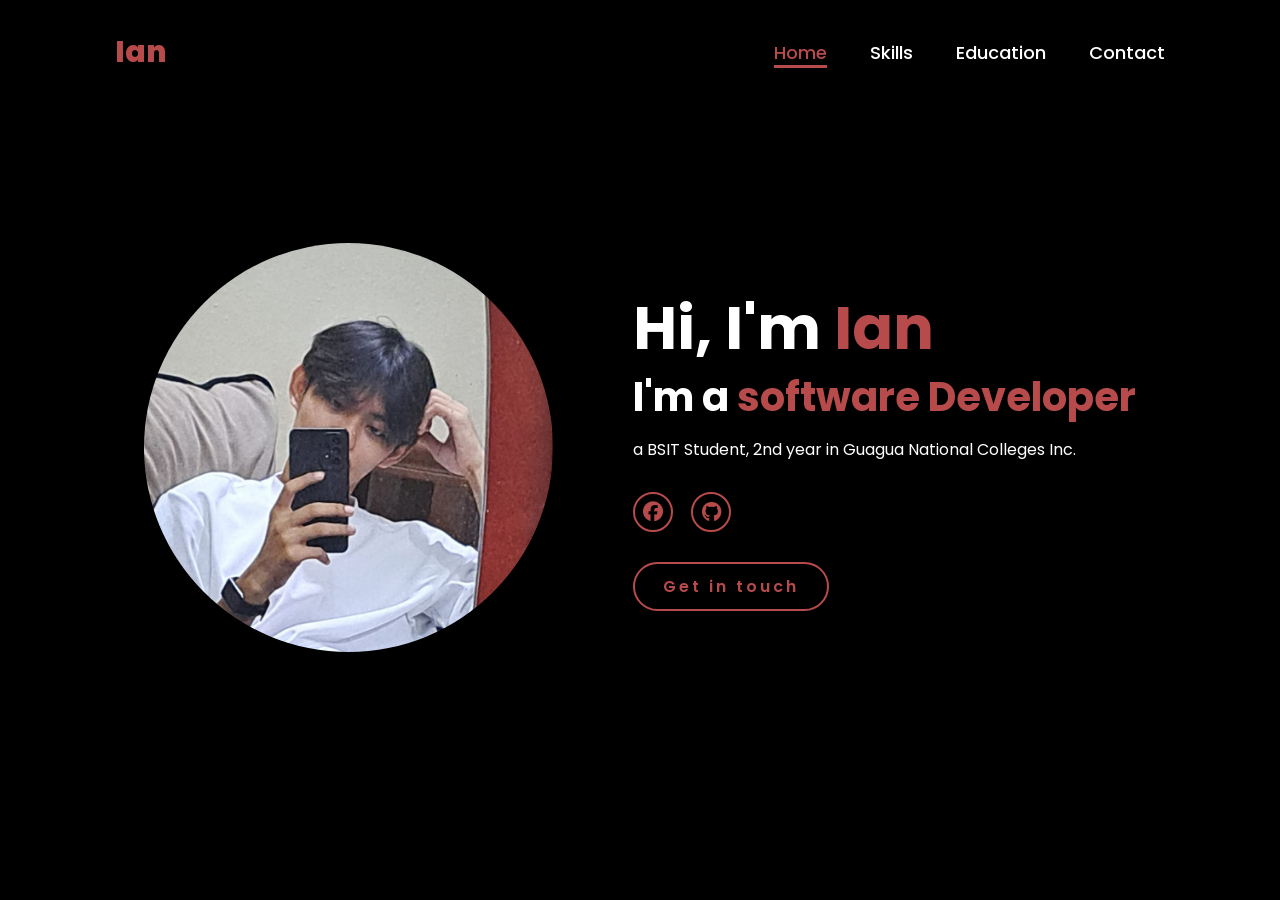
<file: index.html>
<!DOCTYPE html>
<html lang="en">
    
<head>
    <meta charset="UTF-8">
    <meta name="viewport" content="width=device-width, initial-scale=1.0">
    <link rel="stylesheet" href="https://cdnjs.cloudflare.com/ajax/libs/font-awesome/6.5.2/css/all.min.css">
    <link rel="stylesheet" href="style.css">
    <title>Portfolio Website</title>
</head>
<body>
    <header>
        <a href="index.html" class="logo">Ian</a>

        <nav>
            <a href="index.html" class="active">Home</a>
            <a href="skills.html">Skills</a>
            <a href="education.html">Education</a>
            <a href="contact.html">Contact</a>
        </nav>
    </header>
    <section class="home">
        <div class="home-img">
            <img src="main.jpg" alt="">
        </div>
        <div class="home-content">
            <h1>Hi, I'm <span>Ian</span></h1>
            <h3 class="typing-text">I'm a <span></span></h3>
            <p>a BSIT Student, 2nd year in Guagua National Colleges Inc.</p>
            
            <div class="social-icons">
                <a href="https://www.facebook.com/ianbrylle.relucio/" target="_blank" rel="noopener noreferrer">
                    <i class="fa-brands fa-facebook"></i>
                </a>
                <a href="https://github.com/Truenowrl" target="_blank" rel="noopener noreferrer">
                    <i class="fa-brands fa-github"></i>
                </a>
            </div>
            <a href="contact.html" class="btn">Get in touch</a>
        </div>
    </section>
</body>
</html>
</file>
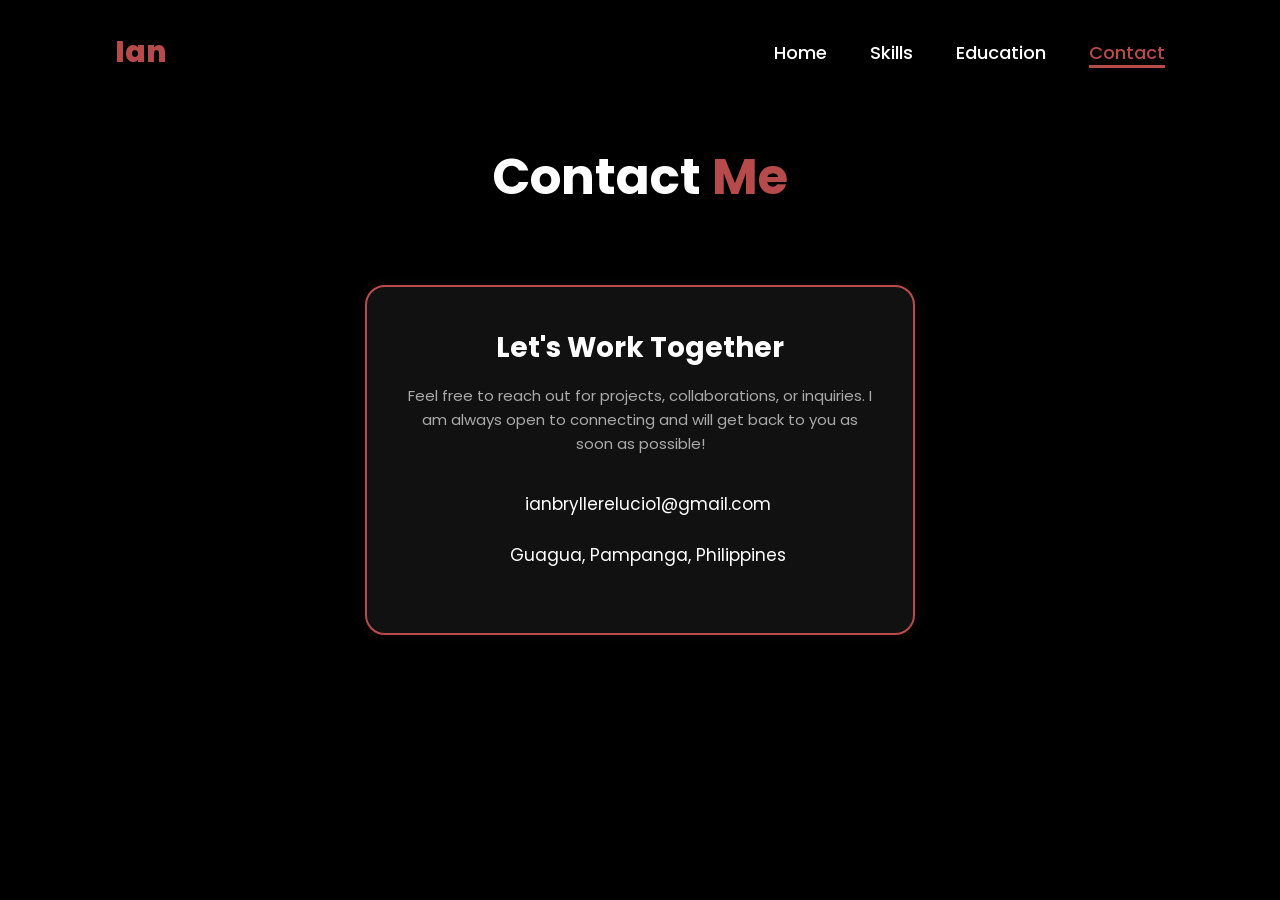
<file: contact.html>
<!DOCTYPE html>
<html lang="en">
<head>
    <meta charset="UTF-8">
    <meta name="viewport" content="width=device-width, initial-scale=1.0">
    <link rel="stylesheet" href="https://cloudflare.com">
    <link rel="stylesheet" href="style.css">
    <title>Contact Me - Ian</title>
</head>
<body>
    <header>
        <a href="index.html" class="logo">Ian</a>
        <nav>
            <a href="index.html">Home</a>
            <a href="skills.html">Skills</a>
            <a href="education.html">Education</a>
            <a href="contact.html" class="active">Contact</a>
        </nav>
    </header>

    <section class="contact">
        <h2 class="heading">Contact <span>Me</span></h2>
        
        <!-- Info Card -->
        <div class="contact-card">
            <h3>Let's Work Together</h3>
            <p>Feel free to reach out for projects, collaborations, or inquiries. I am always open to connecting and will get back to you as soon as possible!</p>
            
            <div class="info-item">
                <i class="fa-solid fa-envelope"></i>
                <a href="mailto:ianbryllerelucio1@://gmail.com">ianbryllerelucio1@gmail.com</a>
            </div>
            
            <div class="info-item">
                <i class="fa-solid fa-location-dot"></i>
                <span>Guagua, Pampanga, Philippines</span>
            </div>
        </div>
    </section>
</body>
</html>
</file>
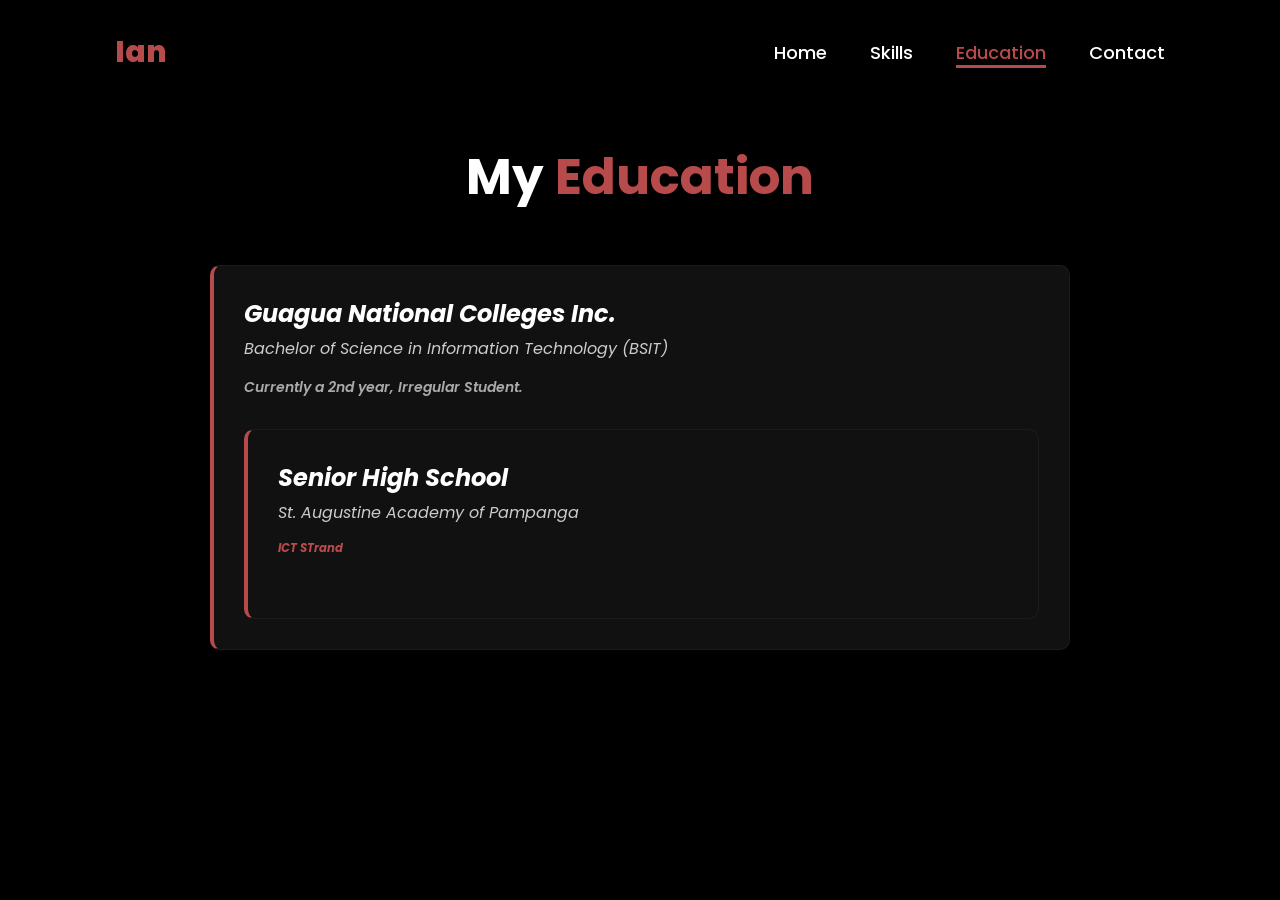
<file: education.html>
<!DOCTYPE html>
<html lang="en">
<head>
    <meta charset="UTF-8">
    <meta name="viewport" content="width=device-width, initial-scale=1.0">
    <link rel="stylesheet" href="https://cloudflare.com">
    <link rel="stylesheet" href="style.css">
    <title>Education - Ian</title>
</head>
<body>
    <header>
        <a href="index.html" class="logo">Ian</a>
        <nav>
            <a href="index.html">Home</a>
            <a href="skills.html">Skills</a>
            <a href="education.html" class="active">Education</a>
            <a href="contact.html">Contact</a>
        </nav>
    </header>

    <section class="education">
        <h2 class="heading">My <span>Education</span></h2>
        
        <div class="education-container">
            <!-- College Card -->
            <div class="education-box">
                <div class="edu-year"><i class="fa-solid fa-calendar-days">
                <h3>Guagua National Colleges Inc.</h3>
                <h4>Bachelor of Science in Information Technology (BSIT)</h4>
                <p>Currently a 2nd year, Irregular Student.</p>
            </div>

            <!-- High School Card -->
            <div class="education-box">
                <div class="edu-year"><i class="fa-solid fa-calendar-days">
                <h3>Senior High School</h3>
                <h4>St. Augustine Academy of Pampanga</h4>
                <h5>ICT STrand</h5>
            </div>
        </div>
    </section>
</body>
</html>
</file>
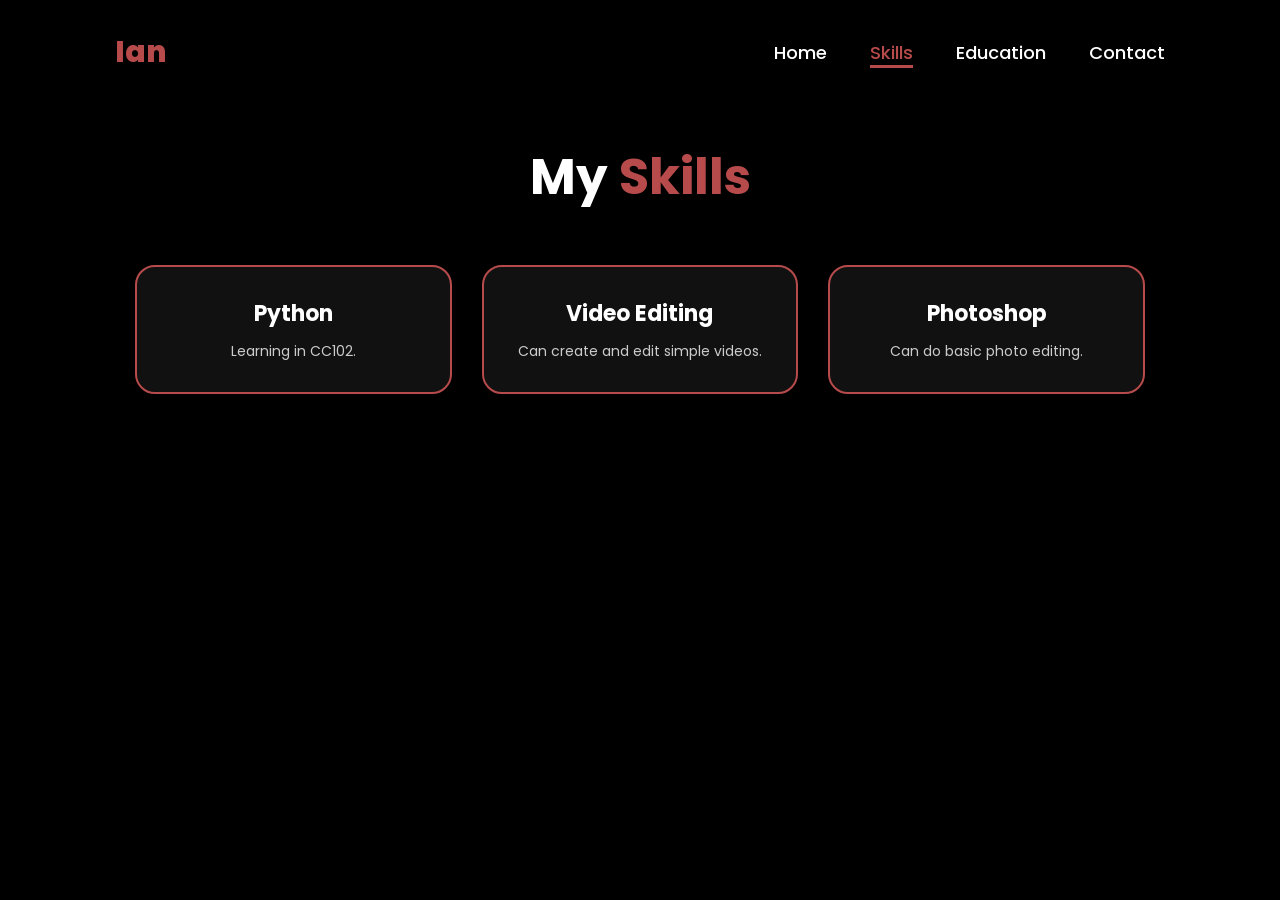
<file: skills.html>
<!DOCTYPE html>
<html lang="en">
<head>
    <meta charset="UTF-8">
    <meta name="viewport" content="width=device-width, initial-scale=1.0">
    <link rel="stylesheet" href="https://cloudflare.com">
    <link rel="stylesheet" href="style.css">
    <title>My Skills - Ian</title>
</head>
<body>
    <header>
        <a href="index.html" class="logo">Ian</a>
        <nav>
            <a href="index.html">Home</a>
            <a href="skills.html" class="active">Skills</a>
            <a href="education.html">Education</a>
            <a href="contact.html">Contact</a>
        </nav>
    </header>

    <section class="skills">
        <h2 class="heading">My <span>Skills</span></h2>
        
        <div class="skills-container">
            <!-- Skill Card 1 -->
            <div class="skills-box">
                <i class="fa-brands fa-python"></i>
                <h3>Python</h3>
                <p>Learning in CC102.</p>
            </div>

            <!-- Skill Card 2 -->
            <div class="skills-box">
                <i class="fa-brands fa-youtube"></i>
                <h3>Video Editing</h3>
                <p>Can create and edit simple videos.</p>
            </div>

            <!-- Skill Card 3 -->
            <div class="skills-box">
                <i class="fa-brands fa-photoshop"></i>
                <h3>Photoshop</h3>
                <p>Can do basic photo editing.</p>
            </div>
        </div>
    </section>
</body>
</html>
</file>
<file: style.css>
@import url('https://fonts.googleapis.com/css2?family=Poppins:wght@100;200;300;400;500;600&display=swap');

*{
    margin: 0;
    padding: 0;
    box-sizing: border-box;
    text-decoration: none;
    border: none;
    outline: none;
    font-family: 'Poppins', sans-serif;
}

html{
    font-size: 62.5%;
}

body{
    width: 100%;
    height: 100vh;
    overflow-x: hidden;
    background-color: black;
    color: white;
}

header{
    margin-top: 20px;
    position: fixed;
    top: 0;
    left: 0;
    width: 100%;
    padding: 1rem 9%;
    background-color: transparent;
    filter: drop-shadow(10px);
    display: flex;
    justify-content: space-between;
    align-items: center;
    z-index: 100;
}

.logo{
    font-size: 3rem;
    color: #b74b4b;
    font-weight: 800;
    cursor: pointer;
    transition: 0.5s ease;
}

.logo:hover{
    transform: scale(1.1);
}

nav a{
    font-size: 1.8rem;
    color: white;
    margin-left: 4rem;
    font-weight: 500;
    transition: 0.3s ease;
    border-bottom: 3px solid transparent;
}

nav a:hover,
nav a.active{
    color: #b74b4b;
    border-bottom: 3px solid #b74b4b;
}

@media(max-width:995px){
    nav{
        position: absolute;
        display: none;
        top: 0;
        right: 0;
        width: 40%;
        border-left: 3px solid #b74b4b;
        border-bottom: 3px solid #b74b4b;
        border-bottom-left-radius: 2rem;
        padding: 1rem solid;
        background-color: #161616;
        border-top: 0.1rem solid rgba(0,0,0,0.1);
    }

    nav.active{
        display: block;
    }

    nav a{
        display: block;
        font-size: 2rem;
        margin: 3rem 0;
    }

    nav a:hover,
    nav a.active{
        padding: 1rem;
        border-radius: 0.5rem;
        border-bottom: 0.5rem solid #b74b4b;
    }
}

section{
    min-height: 100vh;
    padding: 5rem 9% 5rem;
}

.home{
    display: flex;
    justify-content: center;
    align-items: center;
    gap: 8rem;
    background-color: black;
}

.home .home-content h1{
    font-size: 6rem;
    font-weight: 700;
    line-height: 1.3;
}

span{
    color: #b74b4b;
}

.home-content h3{
    font-size: 4rem;
    margin-bottom: 1rem;
    font-weight: 700;
}

.home-content p{
    font-size: 1.6rem;
}

.home-img{
    border-radius: 50%;
}

.home-img img{
    position: relative;
    width: 32vw;
    border-radius: 50%;
    box-shadow: 0 0 25px solid #b74b4b;
    cursor: pointer;
    transition: 0.2s linear;
}

.home-img img:hover{
    font-size: 1.8rem;
    font-weight: 500;
}

.social-icons a{
    display: inline-flex;
    justify-content: center;
    align-items: center;
    width: 4rem;
    height: 4rem;
    background-color: transparent;
    border: 0.2rem solid #b74b4b;
    font-size: 2rem;
    border-radius: 50%;
    margin: 3rem 1.5rem 3rem 0;
    transition: 0.3s ease;
    color: #b74b4b;
}

.social-icons a:hover{
    color: black;
    transform: scale(1.3) translateY(-5px);
    background-color: #b74b4b;
    box-shadow: 0  0 25px #b74b4b;
}

.btn{
    display: inline-block;
    padding: 1rem 2.8rem;
    background-color: black;
    border-radius: 4rem;
    font-size: 1.6rem;
    color: #b74b4b;
    letter-spacing: 0.3rem;
    font-weight: 600;
    border: 2px solid #b74b4b;
    transition: 0.3s ease;
    cursor: pointer;
}

.btn:hover{
    transform: scale3d(1.03);
    background-color: #b74b4b;
    color: black;
    box-shadow: 0 0 25px #b74b4b;
}

.typing-text{
    font-size: 34px;
    font-weight: 600;
    min-width: 280px;
}

.typing-text span{
    position: relative;
}

.typing-text span::before{
    content: "software Developer";
    color: #b74b4b;
    animation: words 20s infinite;
}

.typing-text span::after{
    content: "";
    background-color: black;
    position: absolute;
    width: calc(100% + 8px);
    height: 100%;
    border-left: 3px solid black;
    right: -8;
    animation: cursor 0.6s infinite;
}

@keyframes cursor{
    to{
        border-left: 3px solid #b74b4b;
    }
}

@keyframes words{
    0%, 100%{
        content: "Student";
    }

}

@media (max-width: 1000px){
    .home{
        gap: 4rem;
    }
}

@media(max-width:995px){
    .home{
        flex-direction: column;
        margin: 5rem 4rem;
    }

    .home .home-content h3{
        font-size: 2.5rem;
    }

    .home-content h1{
        font-size: 5rem;
    }

    .home-img img{
        width: 70vw;
        margin-top: 4rem;
    }
}

/* --- Skills Section Styling --- */

.skills {
    padding-top: 14rem; 
    background-color: black;
    display: flex;
    flex-direction: column;
    align-items: center;
    justify-content: flex-start;
}

.heading {
    font-size: 5rem;
    font-weight: 700;
    margin-bottom: 5rem;
    text-align: center;
}

.skills-container {
    display: grid;
    grid-template-columns: repeat(auto-fit, minmax(250px, 1fr));
    gap: 3rem;
    width: 100%;
    max-width: 1200px;
    padding: 0 2rem;
}

.skills-box {
    background-color: #111111;
    border: 2px solid #b74b4b;
    border-radius: 2rem;
    padding: 3rem 2rem;
    text-align: center;
    transition: 0.4s ease;
}

.skills-box i {
    font-size: 5rem;
    color: #b74b4b;
    margin-bottom: 1.5rem;
}

.skills-box h3 {
    font-size: 2.2rem;
    color: white;
    margin-bottom: 1rem;
}

.skills-box p {
    font-size: 1.4rem;
    color: #cccccc;
    line-height: 1.6;
}

.skills-box:hover {
    transform: translateY(-10px);
    box-shadow: 0 0 25px #b74b4b;
    background-color: #161616;
}

@media (max-width: 768px) {
    .skills {
        padding-top: 12rem;
    }
    .heading {
        font-size: 4rem;
    }
}

.education {
    padding-top: 14rem; 
    background-color: black;
    display: flex;
    flex-direction: column;
    align-items: center;
    justify-content: flex-start;
}

.education-container {
    display: flex;
    flex-direction: column;
    gap: 3.5rem;
    width: 100%;
    max-width: 900px;
    padding: 0 2rem;
}

.education-box {
    background-color: #111111;
    border-left: 4px solid #b74b4b;
    border-top: 1px solid #1c1c1c;
    border-right: 1px solid #1c1c1c;
    border-bottom: 1px solid #1c1c1c;
    border-radius: 1rem;
    padding: 3rem;
    transition: 0.4s ease;
}

.edu-year {
    font-size: 1.4rem;
    color: #b74b4b;
    font-weight: 600;
    margin-bottom: 1rem;
}

.edu-year i {
    margin-right: 0.8rem;
}

.education-box h3 {
    font-size: 2.4rem;
    color: white;
    margin-bottom: 0.5rem;
}

.education-box h4 {
    font-size: 1.6rem;
    color: #cccccc;
    font-weight: 400;
    margin-bottom: 1.5rem;
    font-style: italic;
}

.education-box p {
    font-size: 1.4rem;
    color: #aaaaaa;
    line-height: 1.6;
}

.education-box:hover {
    transform: translateX(10px);
    background-color: #161616;
    box-shadow: 0 0 20px rgba(183, 75, 75, 0.2);
}

@media (max-width: 768px) {
    .education {
        padding-top: 12rem;
    }
}

.contact {
    padding-top: 14rem; 
    background-color: black;
    display: flex;
    flex-direction: column;
    align-items: center;
    justify-content: flex-start;
}

.contact-card {
    background-color: #111111;
    border: 2px solid #b74b4b;
    border-radius: 2rem;
    padding: 4rem;
    width: 100%;
    max-width: 550px;
    text-align: center;
    box-shadow: 0 0 15px rgba(183, 75, 75, 0.1);
    transition: 0.4s ease;
    margin: 2rem 2rem 0 2rem;
}

.contact-card h3 {
    font-size: 2.8rem;
    color: white;
    margin-bottom: 1.5rem;
}

.contact-card p {
    font-size: 1.5rem;
    color: #aaaaaa;
    line-height: 1.6;
    margin-bottom: 3.5rem;
}

/* Contact detail rows */
.info-item {
    display: flex;
    align-items: center;
    justify-content: center;
    gap: 1.5rem;
    margin-bottom: 2.5rem;
}

.info-item i {
    font-size: 2.4rem;
    color: #b74b4b;
}

.info-item span, 
.info-item a {
    font-size: 1.7rem;
    color: white;
    transition: 0.2s ease;
}

.info-item a:hover {
    color: #b74b4b;
    text-decoration: underline;
}

.contact-card:hover {
    transform: translateY(-8px);
    box-shadow: 0 0 25px #b74b4b;
}

@media (max-width: 768px) {
    .contact {
        padding-top: 12rem;
    }
    .contact-card {
        padding: 3rem 2rem;
    }
}
</file>
